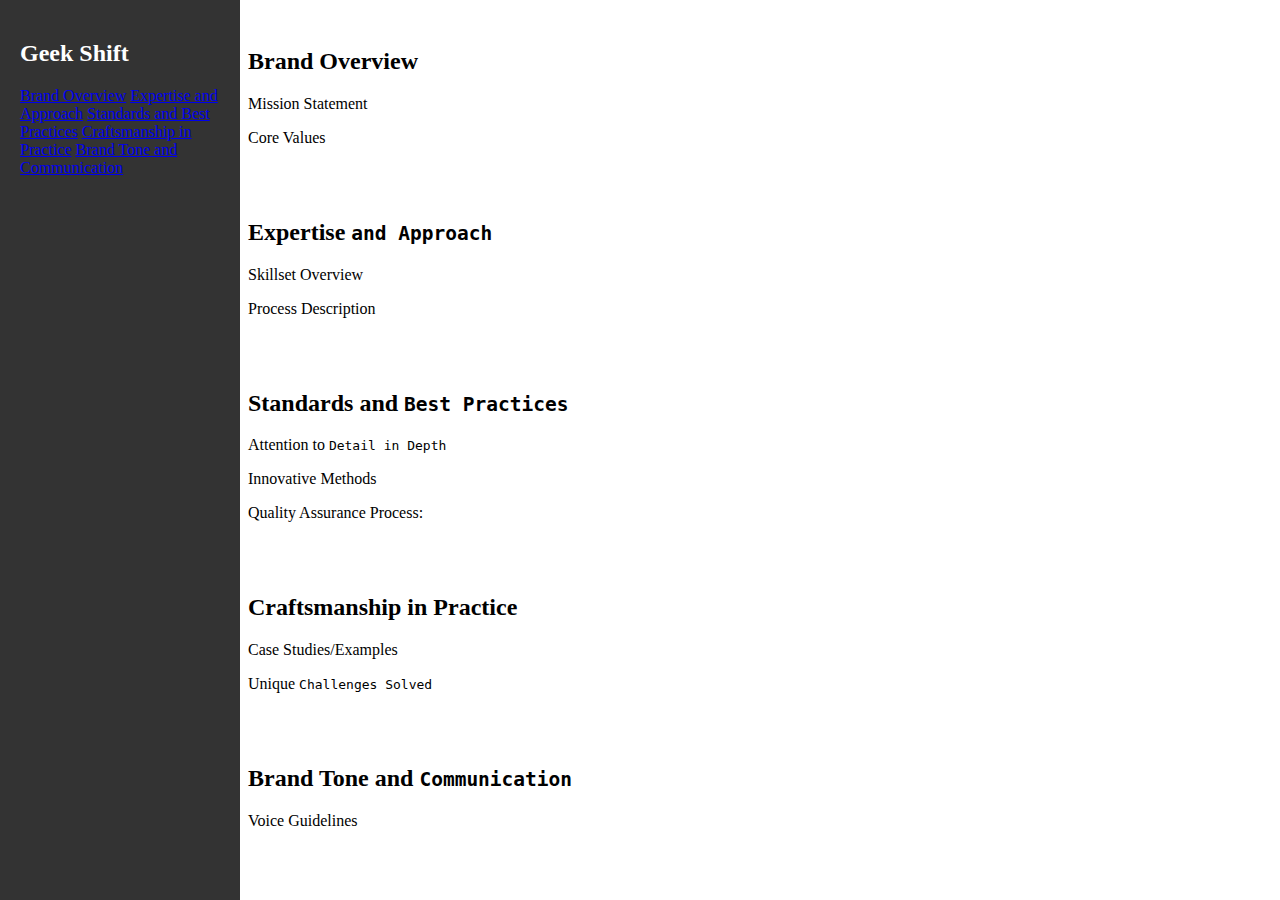
<file: brand-tech-doc/index.html>
<!DOCTYPE html>
<html lang="en">
  <head>
    <meta charset="UTF-8" />
    <meta name="viewport" content="width=device-width, initial-scale=1.0" />
    <title>Geek Shift Docs</title>
    <link rel="stylesheet" href="styles.css">
  </head>
  <body>
    <main id="main-doc">
      <section class="main-section" id="Brand_Overview">
        <header>
          <h2>Brand Overview</h2>
        </header>
        <p>Mission Statement</p>
        <p>Core Values</p>
        <code></code>
        <li></li>
        <li></li>
      </section>

      <section class="main-section" id="Expertise_and_Approach">
        <header>
          <h2>Expertise <code>and Approach</code></h2>
        </header>
        <p>Skillset Overview</p>
        <p>Process Description</p>
      </section>
      <li></li>
      <li></li>
      <section class="main-section" id="Standards_and_Best_Practices">
        <header>
          <h2>Standards and <code>Best Practices</code></h2>
        </header>
        <p>Attention to <code>Detail in Depth</code></p>
        <p>Innovative Methods</p>
        <p>Quality Assurance Process:</p>
        <li></li>
        <li></li>
      </section>
      <section class="main-section" id="Craftsmanship_in_Practice">
        <header>
          <h2>Craftsmanship in Practice</h2>
        </header>
        <p>Case Studies/Examples</p>
        <p>Unique <code>Challenges Solved</code></p>
        <li></li>
        <li></li>
      </section>
      <section class="main-section" id="Brand_Tone_and_Communication">
        <header>
          <h2>Brand Tone and <code>Communication</code></h2>
        </header>
        <p>Voice Guidelines</p>
      </section>
      <nav id="navbar">
        <header>
          <h2>Geek Shift</h2>
        </header>
        <a href="#Brand_Overview" class="nav-link">Brand Overview</a>
        <a href="#Expertise_and_Approach" class="nav-link"
          >Expertise and Approach</a
        >
        <a href="#Standards_and_Best_Practices" class="nav-link"
          >Standards and Best Practices</a
        >
        <a href="#Craftsmanship_in_Practice" class="nav-link"
          >Craftsmanship in Practice</a
        >
        <a href="#Brand_Tone_and_Communication" class="nav-link"
          >Brand Tone and Communication</a
        >
      </nav>
    </main>
  </body>
</html>
</file>
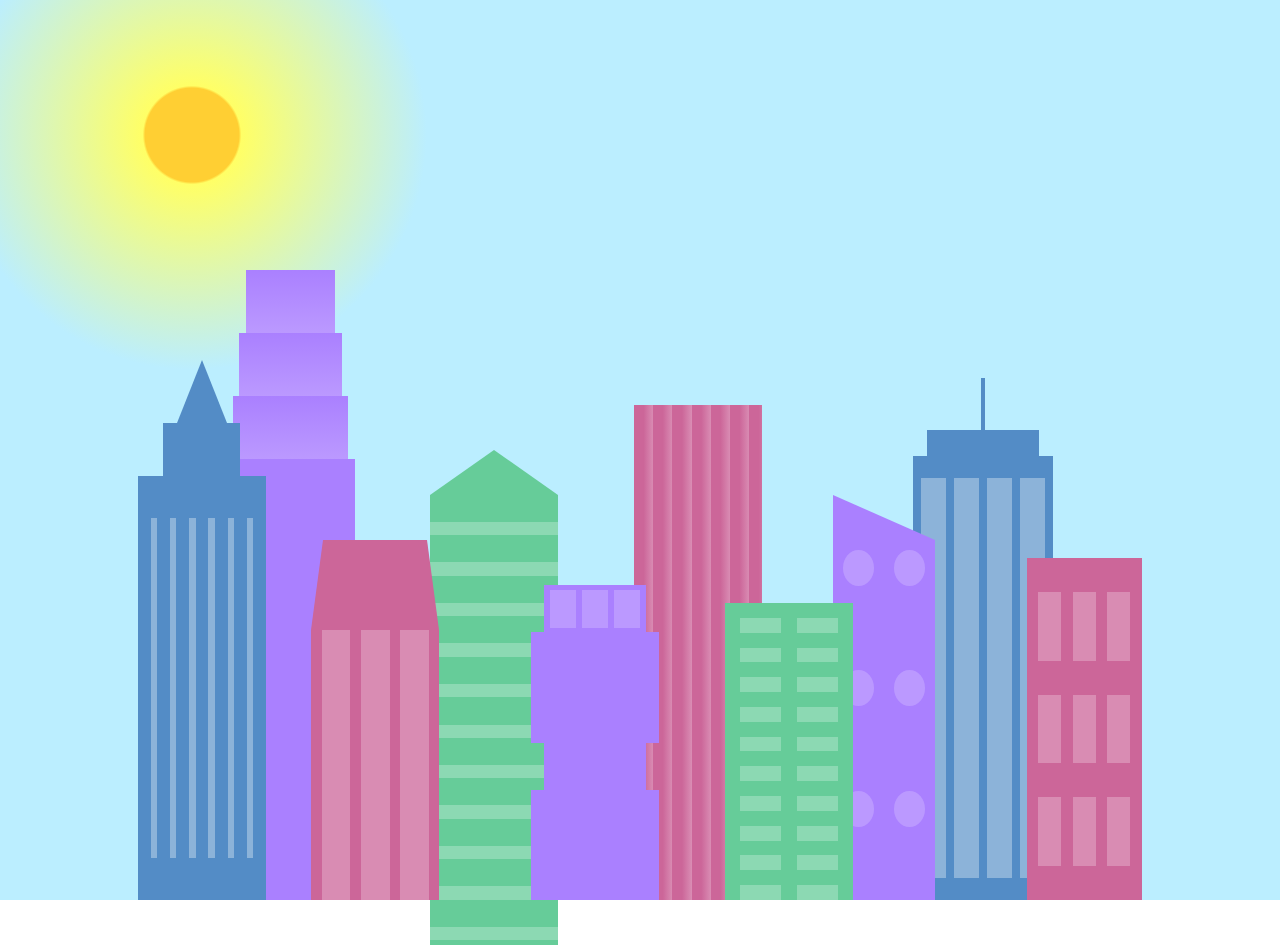
<file: burj-khalifa/index.html>
<!DOCTYPE html>
<html lang="en">
  <head>
    <meta charset="UTF-8" />
    <meta name="viewport" content="width=device-width, initial-scale=1.0" />
    <title>Burj Khalifa</title>
    <link rel="stylesheet" href="styles.css" />
  </head>
  <body>
    <div class="background-buildings sky">
      <div class=""></div>
      <div class=""></div>
      <div class="bb1 building-wrap">
        <div class="bb1a bb1-window"></div>
        <div class="bb1b bb1-window"></div>
        <div class="bb1c bb1-window"></div>
        <div class="bb1d"></div>
      </div>
      <div class="bb2">
        <div class="bb2a"></div>
        <div class="bb2b"></div>
      </div>
      <div class="bb3"></div>
      <div class=""></div>
      <div class="bb4 building-wrap">
        <div class="bb4a"></div>
        <div class="bb4b"></div>
        <div class="bb4c window-wrap">
            <div class="bb4-window"></div>
            <div class="bb4-window"></div>
            <div class="bb4-window"></div>
            <div class="bb4-window"></div>
        </div>
      </div>
      <div class=""></div>
      <div class=""></div>
    </div>
    <div class="foreground-buildings">
      <div></div>
      <div></div>
      <div class="fb1 building-wrap">
        <div class="fb1a"></div>
        <div class="fb1b"></div>
        <div class="fb1c"></div>
      </div>
      <div class="fb2">
        <div class="fb2a"></div>
        <div class="fb2b window-wrap">
          <div class="fb2-window"></div>
          <div class="fb2-window"></div>
          <div class="fb2-window"></div>
        </div>
      </div>
      <div></div>
      <div class="fb3 building-wrap">
        <div class="fb3a window-wrap">
          <div class="fb3-window"></div>
          <div class="fb3-window"></div>
          <div class="fb3-window"></div>
        </div>
        <div class="fb3b"></div>
        <div class="fb3a"></div>
        <div class="fb3b"></div>
      </div>
      <div class="fb4">
        <div class="fb4a"></div>
        <div class="fb4b">
          <div class="fb4-window"></div>
          <div class="fb4-window"></div>
          <div class="fb4-window"></div>
          <div class="fb4-window"></div>
          <div class="fb4-window"></div>
          <div class="fb4-window"></div>
        </div>
      </div>
      <div class="fb5"></div>
      <div class="fb6"></div>
      <div></div>
      <div></div>
    </div>
  </body>
</html>
</file>
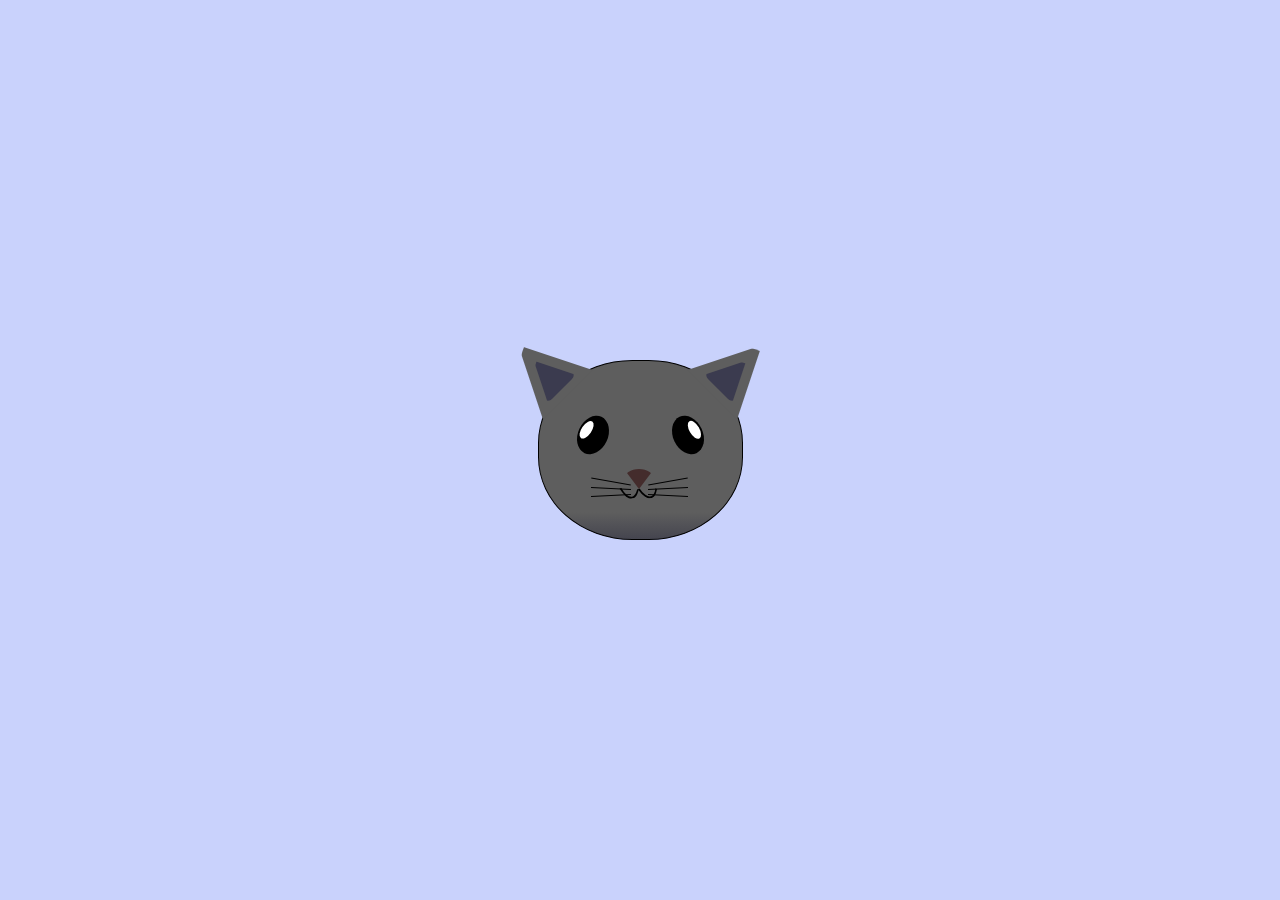
<file: cat-painting/index.html>
<!DOCTYPE html>
<html lang="en">
  <head>
    <meta charset="UTF-8" />
    <meta name="viewport" content="width=device-width, initial-scale=1.0" />
    <title>Mikecasso's Cat Painting</title>
    <link rel="stylesheet" href="styles.css" />
  </head>
  <body>
    <main>
      <div class="cat-head">
        <div class="cat-ears">
          <div class="cat-left-ear">
            <div class="cat-left-inner-ear"></div>
          </div>
          <div class="cat-right-ear">
            <div class="cat-right-inner-ear"></div>
          </div>
        </div>
        <div class="cat-eyes">
          <div class="cat-left-eye">
            <div class="cat-left-inner-eye"></div>
          </div>
          <div class="cat-right-eye">
            <div class="cat-right-inner-eye"></div>
          </div>
        </div>
        <div class="cat-nose"></div>
        <div class="cat-mouth">
            <div class="cat-mouth-line-left"></div>
            <div class="cat-mouth-line-right"></div>
        </div>
        <div class="cat-whiskers">
            <div class="cat-whiskers-left">
                <div class="cat-whisker-left-top"></div>
                <div class="cat-whisker-left-middle"></div>
                <div class="cat-whisker-left-bottom"></div>
            </div>
            <div class="cat-whiskers-right">
                <div class="cat-whisker-right-top"></div>
                <div class="cat-whisker-right-middle"></div>
                <div class="cat-whisker-right-bottom"></div>
            </div>
        </div>
      </div>
    </main>
  </body>
</html>
</file>
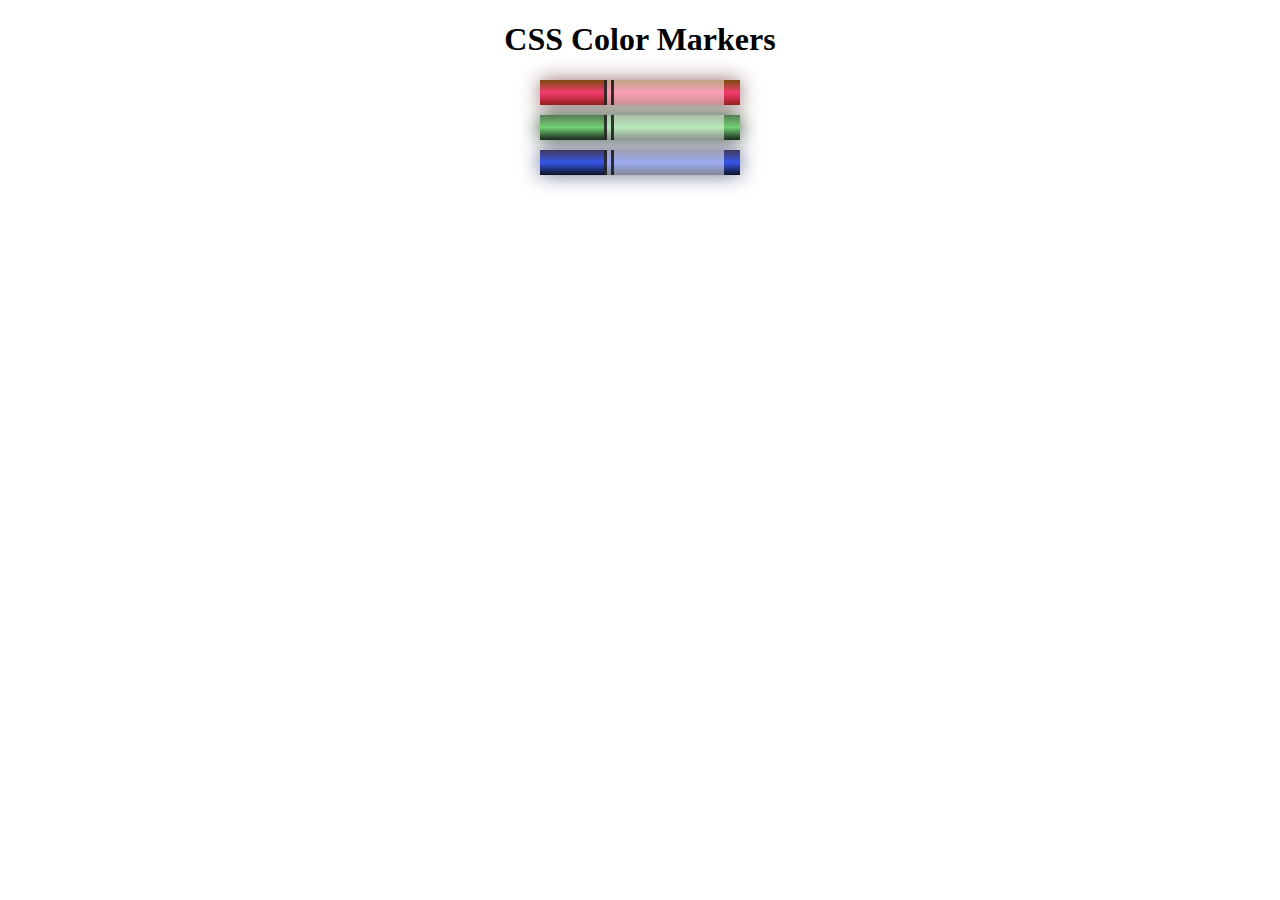
<file: colored-markers/index.html>
<!DOCTYPE html>
<html>
  <head>
    <title>Colored Markers</title>
    <link rel="stylesheet" href="styles.css" />
    <meta charset="utf-8" />
    <meta name="viewport" content="width=device-width, initial-scale=1.0" />
  </head>
  <body>
    <h1>CSS Color Markers</h1>
    <div class="container">
      <div class="marker red">
        <div class="cap"></div>
        <div class="sleeve"></div>
      </div>
      <div class="marker green">
        <div class="cap"></div>
        <div class="sleeve"></div>
      </div>
      <div class="marker blue">
        <div class="cap"></div>
        <div class="sleeve"></div>
      </div>
    </div>
  </body>
</html>
</file>
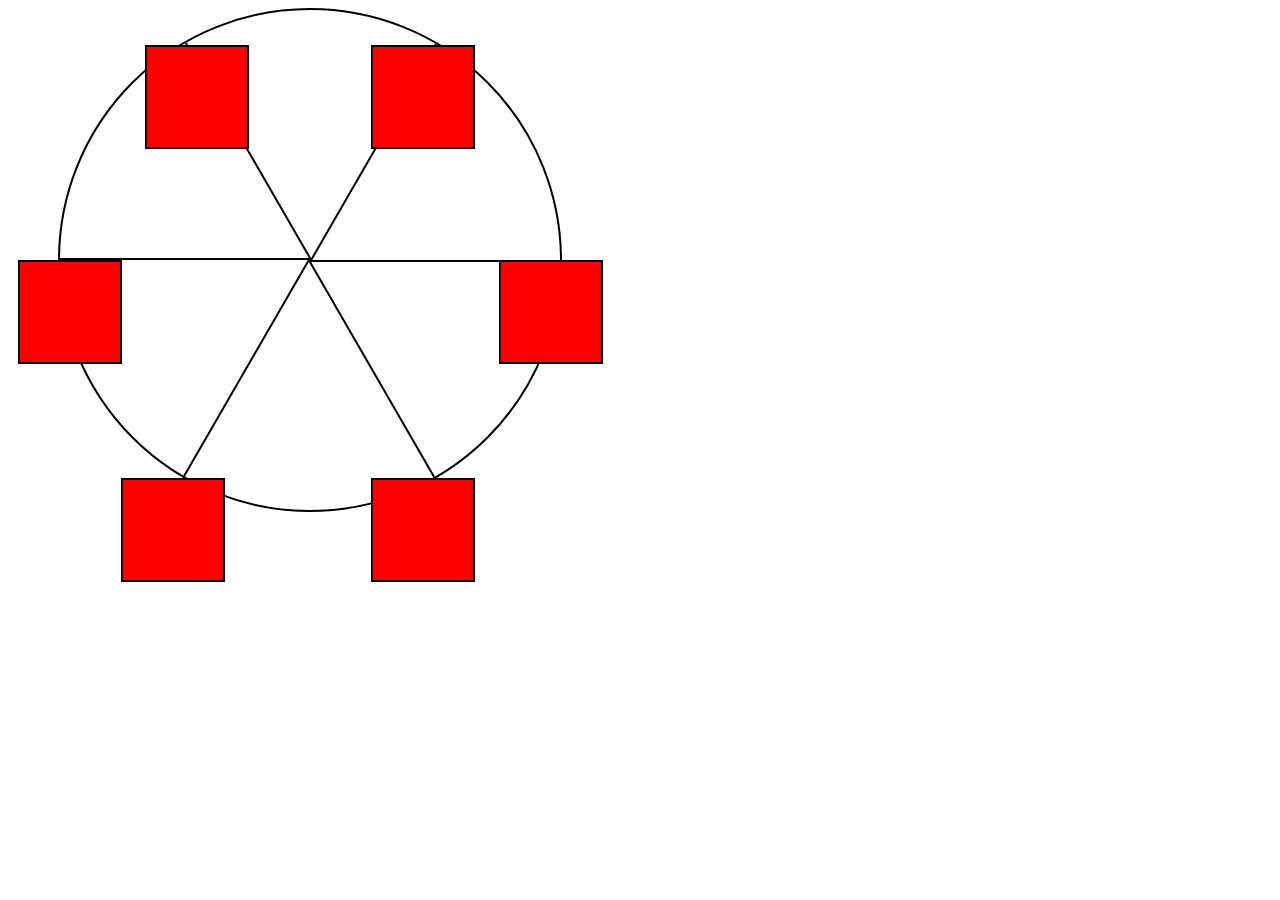
<file: ferris-wheel/index.html>
<!DOCTYPE html>
<html lang="en">
<head>
    <meta charset="UTF-8">
    <meta name="viewport" content="width=device-width, initial-scale=1.0">
    <title>Ferris Wheel</title>
    <link rel="stylesheet" href="styles.css">
</head>
<body>
    <div class="wheel">
        <span class="line"></span>
        <span class="line"></span>
        <span class="line"></span>
        <span class="line"></span>
        <span class="line"></span>
        <span class="line"></span>
        <div class="cabin"></div>
        <div class="cabin"></div>
        <div class="cabin"></div>
        <div class="cabin"></div>
        <div class="cabin"></div>
        <div class="cabin"></div>
    </div>
</body>
</html>
</file>
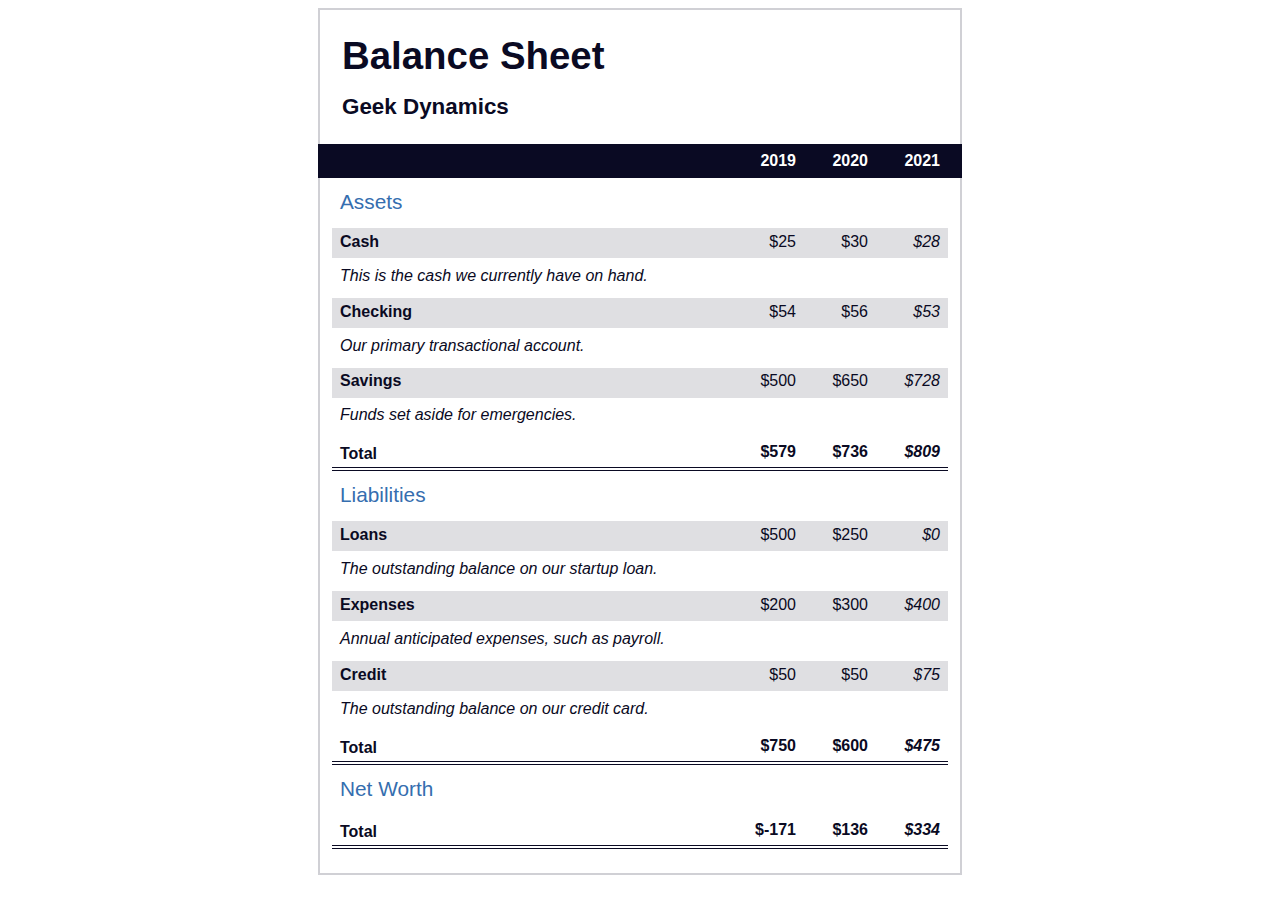
<file: invoice-statement/index.html>
<!DOCTYPE html>
<html lang="en">
  <head>
    <meta charset="UTF-8" />
    <meta name="viewport" content="width=device-width, initial-scale=1.0" />
    <title>Invoice Sheet</title>
    <link rel="stylesheet" href="styles.css" />
  </head>
  <body>
    <main>
      <section>
        <h1>
          <span class="flex">
            <span>Geek Dynamics</span>
            <span>Balance Sheet</span>
          </span>
        </h1>
        <div id="years" aria-hidden="true">
          <span class="year">2019</span>
          <span class="year">2020</span>
          <span class="year">2021</span>
        </div>
        <div class="table-wrap">
          <table>
            <caption>
              Assets
            </caption>
            <thead>
              <tr>
                <td></td>
                <th>
                  <span class="sr-only year">2019</span>
                </th>
                <th>
                  <span class="sr-only year">2020</span>
                </th>
                <th>
                  <span class="sr-only year">2021</span>
                </th>
              </tr>
            </thead>
            <tbody>
              <tr class="data">
                <th>
                  Cash
                  <span class="description"
                    >This is the cash we currently have on hand.</span
                  >
                </th>
                <td>$25</td>
                <td>$30</td>
                <td class="current">$28</td>
              </tr>
              <tr class="data">
                <th>
                  Checking
                  <span class="description"
                    >Our primary transactional account.</span
                  >
                </th>
                <td>$54</td>
                <td>$56</td>
                <td class="current">$53</td>
              </tr>
              <tr class="data">
                <th>
                  Savings
                  <span class="description"
                    >Funds set aside for emergencies.</span
                  >
                </th>
                <td>$500</td>
                <td>$650</td>
                <td class="current">$728</td>
              </tr>
              <tr class="total">
                <th>Total <span class="sr-only">Assets</span></th>
                <td>$579</td>
                <td>$736</td>
                <td class="current">$809</td>
              </tr>
            </tbody>
          </table>
          <table>
            <caption>
              Liabilities
            </caption>
            <thead>
              <tr>
                <td></td>
                <th><span class="sr-only">2019</span></th>
                <th><span class="sr-only">2020</span></th>
                <th><span class="sr-only">2021</span></th>
              </tr>
            </thead>
            <tbody>
              <tr class="data">
                <th>
                  Loans
                  <span class="description"
                    >The outstanding balance on our startup loan.</span
                  >
                </th>
                <td>$500</td>
                <td>$250</td>
                <td class="current">$0</td>
              </tr>
              <tr class="data">
                <th>Expenses 
                    <span class="description">Annual anticipated expenses, such as payroll.</span></th>
                  <td>$200</td>
                  <td>$300</td>
                  <td class="current">$400</td>
              </tr>
              <tr class="data">
                <th>Credit <span class="description">The outstanding balance on our credit card.</span></th>
                <td>$50</td>
                <td>$50</td>
                <td class="current">$75</td>
              </tr>
              <tr class="total">
                <th>Total <span class="sr-only">Liabilities</span></th>
                <td>$750</td>
                <td>$600</td>
                <td class="current">$475</td>
              </tr>
            </tbody>
          </table>
          <table>
            <caption>Net Worth</caption>
            <thead>
              <tr>
                <td></td>
                <th><span class="sr-only">2019</span></th>
                <th><span class="sr-only">2020</span></th>
                <th><span class="sr-only">2021</span></th>
              </tr>
            </thead>
            <tbody>
              <tr class="total">
                <th>Total <span class="sr-only">Net Worth</span></th>
                <td>$-171</td>
                <td>$136</td>
                <td class="current">$334</td>
              </tr>
            </tbody>
          </table>
        </div>
      </section>
    </main>
  </body>
</html>
</file>
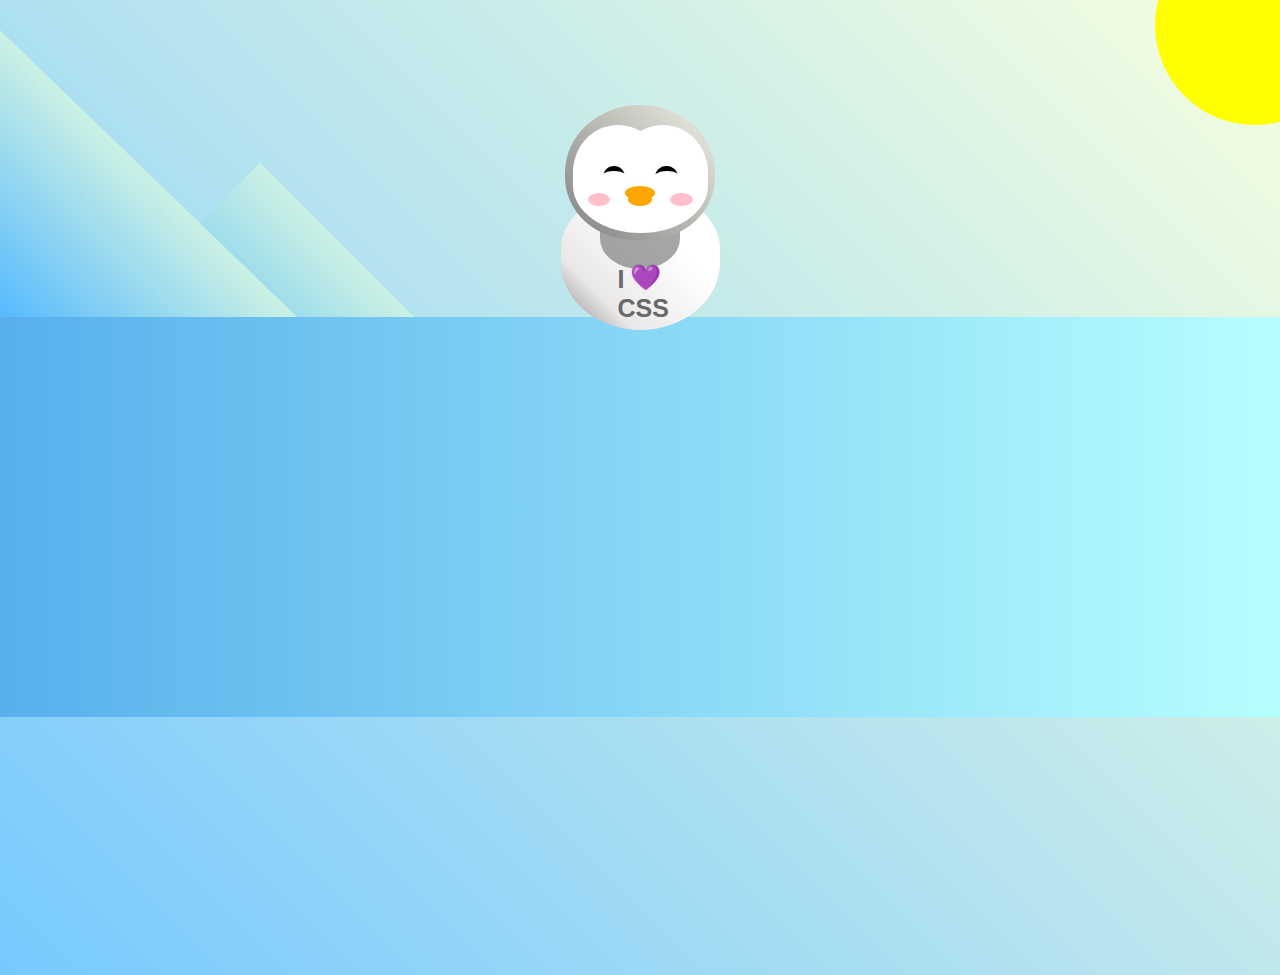
<file: penguin-of-madagascar/index.html>
<!DOCTYPE html>
<html lang="en">
<head>
    <meta charset="UTF-8">
    <meta name="viewport" content="width=device-width, initial-scale=1.0">
    <title>Penguin of Madagascar</title>
    <link rel="stylesheet" href="styles.css">
</head>
<body>
    <div class="left-mountain"></div>
    <div class="back-mountain"></div>
    <div class="sun"></div>
    <div class="penguin">
        <div class="penguin-head">
            <div class="face left"></div>
            <div class="face right"></div>
            <div class="chin"></div>
            <div class="eye left">
                <div class="eye-lid"></div>
            </div>
            <div class="eye right">
                <div class="eye-lid"></div>
            </div>
            <div class="blush left"></div>
            <div class="blush right"></div>
            <div class="beak top"></div>
            <div class="beak bottom"></div>
        </div>
        <div class="shirt">
            <div>💜</div>
            <p>I CSS</p>
        </div>
        
        <div class="penguin-body"></div>
    </div>
    <div class="ground"></div>
</body>
</html>
</file>
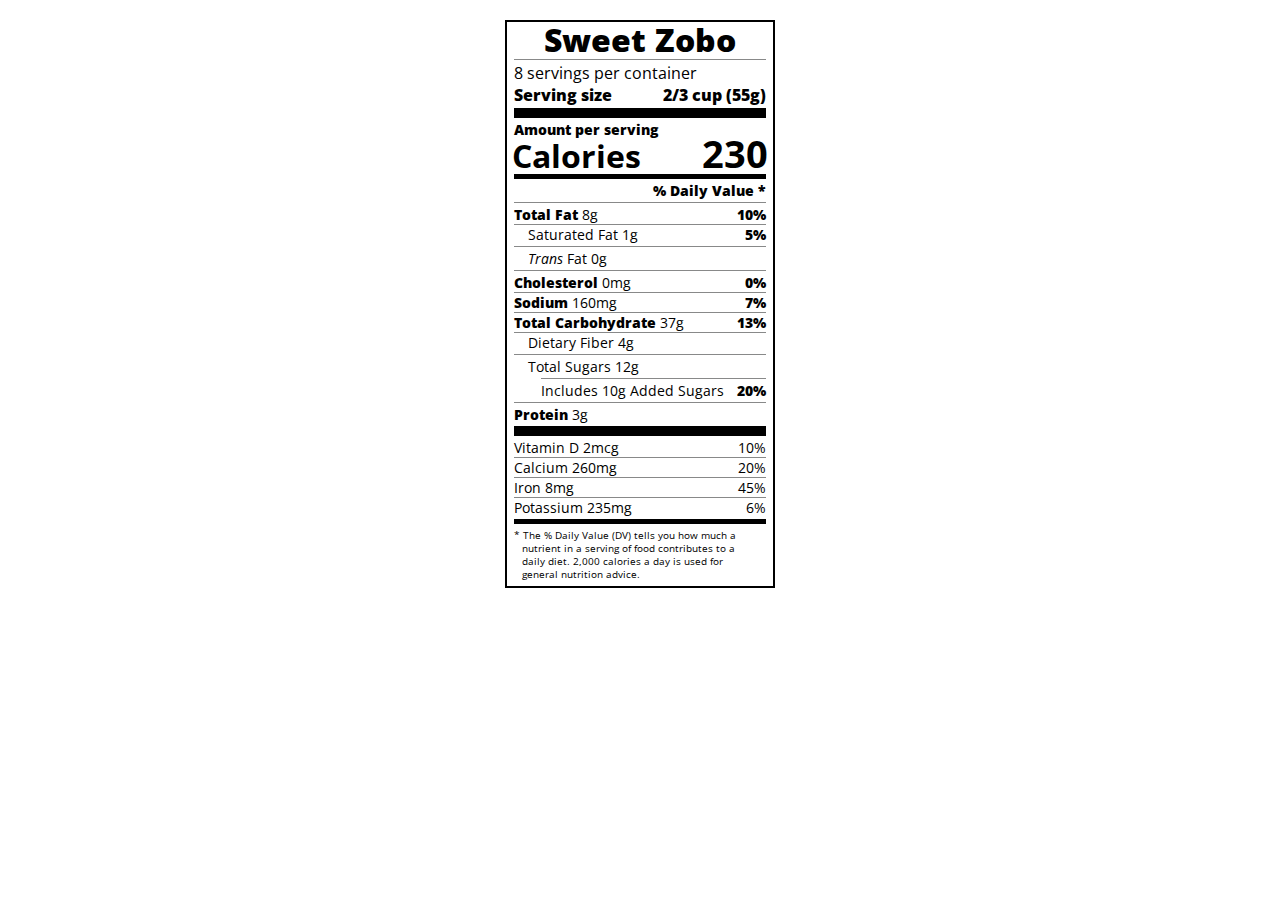
<file: product-label/index.html>
<!DOCTYPE html>
<html lang="en">
  <head>
    <meta charset="UTF-8" />
    <meta name="viewport" content="width=device-width, initial-scale=1.0" />
    <title>Product Label</title>
    <link
      rel="stylesheet"
      href="https://fonts.googleapis.com/css?family=Open+Sans:400,700,800"
    />
    <link rel="stylesheet" href="styles.css" />
  </head>
  <body>
    <div class="label">
      <header>
        <h1 class="bold">Sweet Zobo</h1>
        <div class="divider"></div>
        <p>8 servings per container</p>
        <p class="bold">Serving size <span>2/3 cup (55g)</span></p>
      </header>
      <div class="divider large"></div>
      <div class="calories-info">
        <div class="left-container">
          <h2 class="bold small-text">Amount per serving</h2>
          <p>Calories</p>
        </div>
        <span>230</span>
      </div>
      <div class="divider medium"></div>
      <div class="daily-value small-text">
        <p class="bold right  no-divider">% Daily Value *</p>
        <div class="divider"></div>
        <p>
          <span> <span class="bold">Total Fat</span> 8g </span>
          <span class="bold">10%</span>
        </p>
        <p class="indent  no-divider">Saturated Fat 1g <span class="bold">5%</span></p>
        <div class="divider"></div>
        <p class="indent no-divider"><span><i>Trans</i> Fat 0g</p></span>
        <div class="divider"></div>
        <p><span><span class="bold">Cholesterol</span> 0mg</span> <span class="bold">0%</span></p>
        <p><span><span class="bold">Sodium</span> 160mg</span> <span class="bold">7%</span></p>
        <p><span><span class="bold">Total Carbohydrate</span> 37g</span> <span class="bold">13%</span></p>
        <p class="indent no-divider">Dietary Fiber 4g</p>
        <div class="divider"></div>
        <p class="indent no-divider">Total Sugars 12g</p>
        <div class="divider double-indent"></div>
        <p class="double-indent no-divider">Includes 10g Added Sugars <span class="bold right">20%</span></p>
        <div class="divider"></div>
        <p class="no-divider"><span><span class="bold">Protein</span> 3g</span></p>
        <div class="divider large"></div>
        <p> Vitamin D 2mcg <span class="right">10%</span></p>
        <p>Calcium 260mg <span class="right">20%</span></p>
        <p>Iron 8mg <span class="right">45%</span></p>
        <p class="no-divider">Potassium 235mg <span>6%</span></p>
      </div>
      <div class="divider medium"></div>
      <p class="note">* The % Daily Value (DV) tells you how much a nutrient in a serving of food contributes to a daily diet. 2,000 calories a day is used for general nutrition advice.</p>
    </div>
  </body>
</html>
</file>
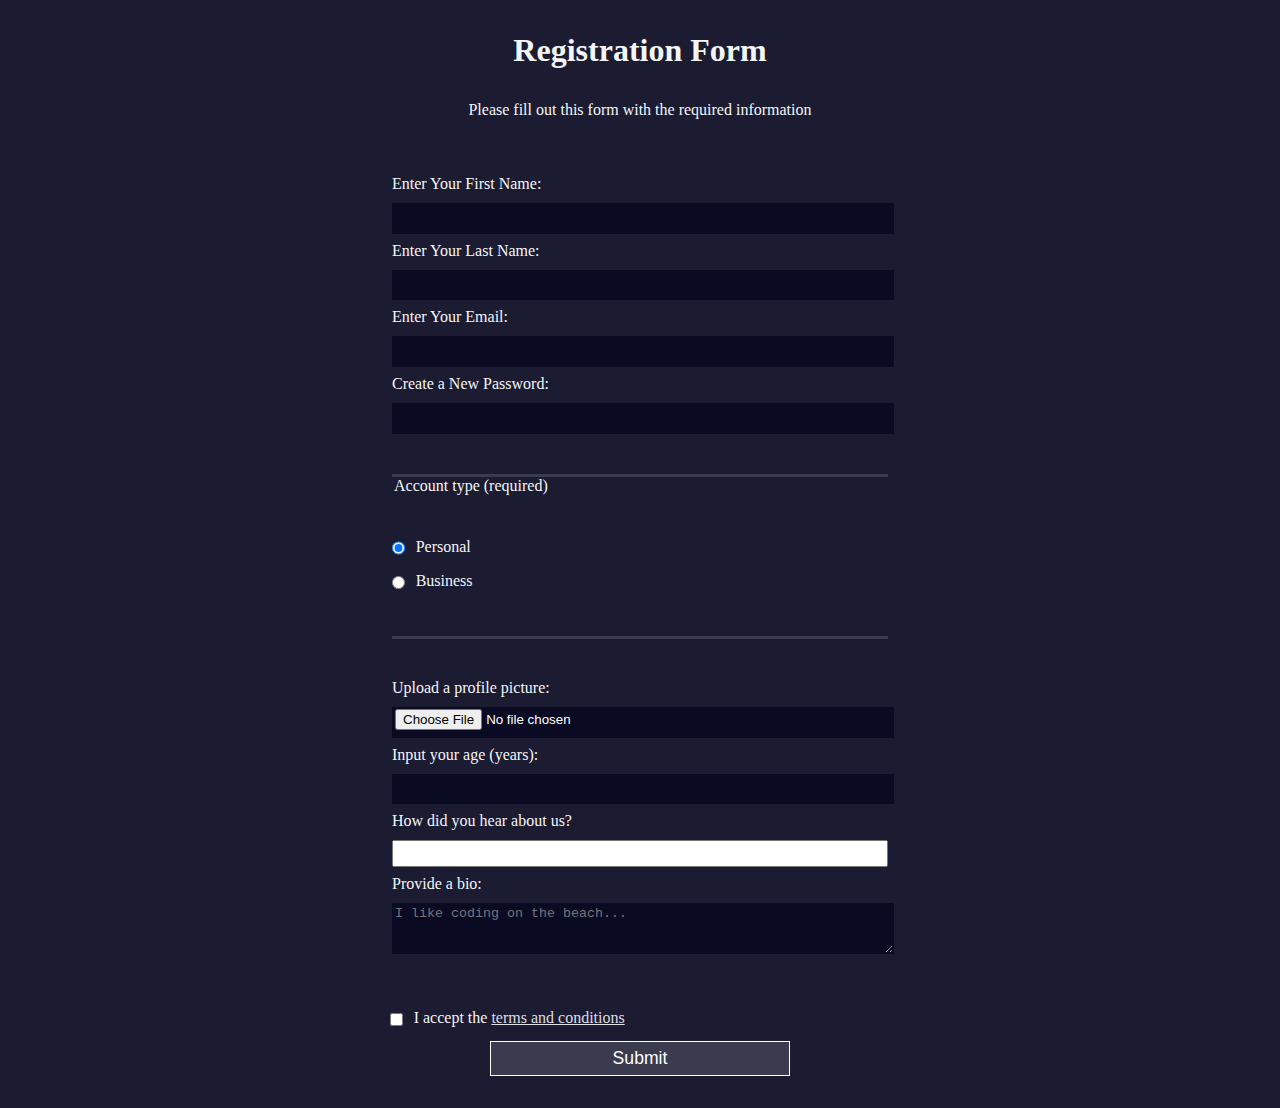
<file: registration-form/index.html>
<!DOCTYPE html>
<html lang="en">
  <head>
    <meta charset="UTF-8" />
    <title>Registration Form</title>
    <link rel="stylesheet" href="styles.css" />
  </head>
  <body>
    <h1>Registration Form</h1>
    <p>Please fill out this form with the required information</p>
    <form method="post" action="https://register-demo.freecodecamp.org">
      <fieldset>
        <label for="first-name"
          >Enter Your First Name:
          <input id="first-name" name="first-name" type="text" required
        /></label>
        <label for="last-name"
          >Enter Your Last Name:
          <input id="last-name" name="last-name" type="text" required
        /></label>
        <label for="email"
          >Enter Your Email:
          <input id="email" name="email" type="email" required
        /></label>
        <label for="new-password"
          >Create a New Password:
          <input
            id="new-password"
            name="new-password"
            type="password"
            pattern="[a-z0-5]{8,}"
            required
        /></label>
      </fieldset>
      <fieldset>
        <legend>Account type (required)</legend>
        <label for="personal-account"><input id="personal-account" type="radio" name="account-type" class="inline" checked /> Personal</label>
        <label for="business-account"><input id="business-account" type="radio" name="account-type" class=inline  /> Business</label>
      </fieldset>
      <fieldset>
        <label for="profile-picture"
          >Upload a profile picture:
          <input id="profile-picture" type="file" name="file"
        /></label>
        <label for="age"
          >Input your age (years):
          <input id="age" type="number" name="age" min="13" max="120"
        /></label>
        <label for="referrer"
          >How did you hear about us?
          <select id="referrer" name="referrer">
            <option value="">(select one)</option>
            <option value="1">freeCodeCamp News</option>
            <option value="2">freeCodeCamp YouTube Channel</option>
            <option value="3">freeCodeCamp Forum</option>
            <option value="4">Other</option>
          </select>
        </label>
        <label for="bio"
          >Provide a bio:
          <textarea
            id="bio"
            name="bio"
            rows="3"
            cols="30"
            placeholder="I like coding on the beach..."
          ></textarea>
        </label>
      </fieldset>
      <label for="terms-and-conditions">
        <input
        class="inline"
          id="terms-and-conditions"
          type="checkbox"
          required
          name="terms-and-conditions"
        />
        I accept the
        <a href="https://www.freecodecamp.org/news/terms-of-service/"
          >terms and conditions</a
        >
      </label>
      <input type="submit" value="Submit" />
    </form>
  </body>
</html>
</file>
<file: brand-tech-doc/styles.css>
#navbar {
  position: fixed;
  top: 0;
  left: 0;
  width: 200px;
  height: 100vh;
  background-color: #333;
  color: white;
  padding: 20px;
  overflow-y: auto;
}
#main-doc {
    margin-left: 220px; /* Leave space for the navbar on the left */
    padding: 20px;
  }

@media (max-width: 768px) {
  #navbar {
    position: relative;
    width: 100%;
    height: auto;
  }
}
</file>
<file: burj-khalifa/styles.css>
:root {
  --building-color1: #aa80ff;
  --building-color2: #66cc99;
  --building-color3: #cc6699;
  --building-color4: #538cc6;
  --window-color1: #bb99ff;
  --window-color2: #8cd9b3;
  --window-color3: #d98cb3;
  --window-color4: #8cb3d9;
}
* {
  box-sizing: border-box;
}

body {
  height: 100vh;
  margin: 0;
  overflow: hidden;
}

.background-buildings,
.foreground-buildings {
  width: 100%;
  height: 100%;
  position: absolute;
  top: 0;
  display: flex;
  align-items: flex-end;
  justify-content: space-evenly;
}

.building-wrap {
  display: flex;
  flex-direction: column;
  align-items: center;
}

.window-wrap {
  display: flex;
  align-items: center;
  justify-content: space-evenly;
}

.sky {
  background: radial-gradient(circle closest-corner at 15% 15%,
  #ffcf33, #ffcf33 20%, #ffff66 21%, #bbeeff 100%);
}

/* BACKGROUND BUILDINGS - "bb" stands for "background building" */
.bb1 {
  width: 10%;
  height: 70%;
  display: flex;
  flex-direction: column;
  align-items: center;
}

.bb1-window {
  height: 10%;
  background: linear-gradient(var(--building-color1), var(--window-color1));
}

.bb1a {
  width: 70%;
}
.bb1b {
  width: 80%;
}
.bb1c {
  width: 90%;
}
.bb1d {
  width: 100%;
  height: 70%;
  background: linear-gradient(
    var(--building-color1) 540%,
    var(--window-color1)
  );
}

.bb2 {
  width: 10%;
  height: 50%;
}

.bb2a {
  border-bottom: 5vh solid var(--building-color2);
  border-left: 5vw solid transparent;
  border-right: 5vw solid transparent;
}

.bb2b {
  width: 100%;
  height: 100%;
  background: repeating-linear-gradient(
    var(--building-color2) 0%,
    var(--building-color2) 6%,
    var(--window-color2) 6%,
    var(--window-color2) 9%
  );
}

.bb3 {
  width: 10%;
  height: 55%;
  background: repeating-linear-gradient(
    90deg,
    var(--building-color3),
    var(--building-color3),
    var(--window-color3) 15%
  );
}
.bb4 {
  width: 11%;
  height: 58%;
}

.bb4a {
  width: 3%;
  height: 10%;
  background-color: var(--building-color4);
}
.bb4b {
  width: 80%;
  height: 5%;
  background-color: var(--building-color4);
}
.bb4c {
  width: 100%;
  height: 85%;
  background-color: var(--building-color4);
}

.bb4-window {
  width: 18%;
  height: 90%;
  background-color: var(--window-color4);
}

/* FOREGROUND BUILDINGS - "fb" stands for "foreground building" */
.fb1 {
  width: 10%;
  height: 60%;
}

.fb1a {
  border-bottom: 7vh solid var(--building-color4);
  border-left: 2vw solid transparent;
  border-right: 2vw solid transparent;
}

.fb1b {
  width: 60%;
  height: 10%;
  background-color: var(--building-color4);
}

.fb1c {
  width: 100%;
  height: 80%;
  background: repeating-linear-gradient(
      90deg,
      var(--building-color4) 0%,
      var(--building-color4) 10%,
      transparent 10%,
      transparent 15%
    ),
    repeating-linear-gradient(
      var(--building-color4),
      var(--building-color4) 10%,
      var(--window-color4) 10%,
      var(--window-color4) 90%
    );
}

.fb2 {
  width: 10%;
  height: 40%;
}

.fb2a {
  width: 100%;
  border-bottom: 10vh solid var(--building-color3);
  border-left: 1vw solid transparent;
  border-right: 1vw solid transparent;
}

.fb2b {
  width: 100%;
  height: 75%;
  background-color: var(--building-color3);
}

.fb2-window {
  width: 22%;
  height: 100%;
  background-color: var(--window-color3);
}

.fb3 {
  width: 10%;
  height: 35%;
}

.fb3a {
  width: 80%;
  height: 15%;
  background-color: var(--building-color1);
}

.fb3b {
  width: 100%;
  height: 35%;
  background-color: var(--building-color1);
}

.fb3-window {
  width: 25%;
  height: 80%;
  background-color: var(--window-color1);
}

.fb4 {
  width: 8%;
  height: 45%;
  position: relative;
  left: 10%;
}

.fb4a {
  border-top: 5vh solid transparent;
  border-left: 8vw solid var(--building-color1);
}

.fb4b {
  width: 100%;
  height: 89%;
  background-color: var(--building-color1);
  display: flex;
  flex-wrap: wrap;
  justify-content: space-evenly;
}

.fb4-window {
  width: 30%;
  height: 10%;
  border-radius: 50%;
  background-color: var(--window-color1);
  margin: 10%;
}

.fb5 {
  width: 10%;
  height: 33%;
  position: relative;
  right: 10%;
  background: repeating-linear-gradient(
      var(--building-color2) 0%,
      var(--building-color2) 5%,
      transparent 5%,
      transparent 10%
    ),
    repeating-linear-gradient(
      90deg,
      var(--building-color2) 0%,
      var(--building-color2) 12%,
      var(--window-color2) 12%,
      var(--window-color2) 44%
    );
}

.fb6 {
  width: 9%;
  height: 38%;
  background: repeating-linear-gradient(
      90deg,
      var(--building-color3),
      var(--building-color3) 10%,
      transparent 10%,
      transparent 30%
    ),
    repeating-linear-gradient(
      var(--building-color3),
      var(--building-color3) 10%,
      var(--window-color3) 10%,
      var(--window-color3) 30%
    );
}

@media(max-width: 1000px){
  :root{
    --building-color1: #000;
    --building-color2: #000;
    --building-color3: #000;
    --building-color4: #000;
    --window-color1: #777;
    --window-color2: #777;
    --window-color3: #777;
    --window-color4: #777;
  }
  .sky {
    background: radial-gradient(
        closest-corner circle at 15% 15%,
        #ccc,
        #ccc 20%,
        #445 21%,
        #223 100%
      );
  }
}
</file>
<file: cat-painting/styles.css>
* {
  box-sizing: border-box;
}
body {
  background-color: #c9d2fc;
}

.cat-head {
  position: absolute;
  right: 0;
  left: 0;
  top: 0;
  bottom: 0;
  margin: auto;
  background: linear-gradient(#5e5e5e 85%, #45454f 100%);
  width: 205px;
  height: 180px;
  border: 1px solid #000;
  border-radius: 46%;
}

.cat-left-ear {
  position: absolute;
  top: -26px;
  left: -31px;
  z-index: 1;
  transform: rotate(-45deg);
  border-left: 35px solid transparent;
  border-right: 35px solid transparent;
  border-bottom: 70px solid #5e5e5e;
  border-top-left-radius: 90px;
  border-top-right-radius: 10px;
}

.cat-right-ear {
  position: absolute;
  top: -26px;
  left: 163px;
  z-index: 1;
  border-left: 35px solid transparent;
  border-right: 35px solid transparent;
  border-bottom: 70px solid #5e5e5e;
  transform: rotate(45deg);
  border-top-left-radius: 90px;
  border-top-right-radius: 10px;
}

.cat-left-inner-ear {
  position: absolute;
  top: 22px;
  left: -20px;
  border-left: 20px solid transparent;
  border-right: 20px solid transparent;
  border-bottom: 40px solid #3b3b4f;
  border-bottom-left-radius: 40%;
  border-bottom-right-radius: 40%;
  border-top-left-radius: 90px;
  border-top-right-radius: 10px;
}
.cat-right-inner-ear {
  position: absolute;
  top: 22px;
  left: -20px;
  border-left: 20px solid transparent;
  border-right: 20px solid transparent;
  border-bottom: 40px solid #3b3b4f;
  border-bottom-left-radius: 40%;
  border-bottom-right-radius: 40%;
  border-top-left-radius: 90px;
  border-top-right-radius: 10px;
}

/* CAT EYES */
.cat-left-eye {
  position: absolute;
  top: 54px;
  left: 39px;
  border-radius: 60%;
  transform: rotate(25deg);
  width: 30px;
  height: 40px;
  background-color: #000;
}

.cat-right-eye {
  position: absolute;
  top: 54px;
  left: 134px;
  border-radius: 60%;
  transform: rotate(-25deg);
  width: 30px;
  height: 40px;
  background-color: #000;
}

.cat-left-inner-eye {
  position: absolute;
  top: 8px;
  left: 2px;
  width: 10px;
  height: 20px;
  transform: rotate(10deg);
  background-color: #fff;
  border-radius: 60%;
}

.cat-right-inner-eye {
  position: absolute;
  top: 8px;
  left: 18px;
  width: 10px;
  height: 20px;
  transform: rotate(-5deg);
  background-color: #fff;
  border-radius: 60%;
}

/* CAT NOSE */
.cat-nose {
  position: absolute;
  top: 108px;
  left: 85px;
  border-top-left-radius: 50%;
  border-bottom-left-radius: 50%;
  border-bottom-right-radius: 50%;
  transform: rotate(180deg);
  border-left: 15px solid transparent;
  border-right: 15px solid transparent;
  border-bottom: 20px solid #442c2c;
}

.cat-mouth div {
  width: 30px;
  height: 50px;
  border: 2px solid #000;
  border-radius: 190%/190px 150px 0 0;
  border-color: black transparent transparent transparent;
}

.cat-mouth-line-left{
  position: absolute;
  top: 88px;
  left: 74px;
  transform: rotate(170deg);
}

.cat-mouth-line-right{
  position: absolute;
  top: 88px;
  left: 91px;
  transform: rotate(165deg);
}

.cat-whiskers-left div{
  width: 40px;
  height: 1px;
  background-color: #000;

}
.cat-whiskers-right div{
  width: 40px;
  height: 1px;
  background-color: #000;
}

.cat-whisker-left-top{
  position: absolute;
  top: 120px;
  left: 52px;
  transform: rotate(10deg);
}

.cat-whisker-left-middle{
  position: absolute;
  top: 127px;
  left: 52px;
  transform: rotate(3deg);
} 
.cat-whisker-left-middle{
  position: absolute;
  top: 127px;
  left: 52px;
  transform: rotate(3deg);
} 

.cat-whisker-left-bottom{
  position: absolute;
  top: 134px;
  left: 52px;
  transform: rotate(-3deg);
} 

.cat-whisker-right-top {
  position: absolute;
  top: 120px;
  left: 109px;
  transform: rotate(-10deg); 
}

.cat-whisker-right-middle {
  position: absolute;
  top: 127px;
  left: 109px;
  transform: rotate(-3deg);
}

.cat-whisker-right-bottom{
  position: absolute;
  top: 134px;
  left: 109px;
  transform: rotate(3deg);
}
</file>
<file: colored-markers/styles.css>
h1 {
  text-align: center;
}
.marker {
  height: 25px;
  width: 200px;
  margin: 10px auto;
}

.red {
  background: linear-gradient(180deg, rgb(122,74,14) 0%, rgb(245, 62, 113) 50%, rgb(162, 27, 27) 100%);
  box-shadow: 0 0 20px rgb(151, 107, 107);
}

.green {
  background: linear-gradient(180deg, #567c56 0%, #74d174 50%, #112011 100%);
  box-shadow: 0 0 20px rgb(51, 75, 51);
}

.blue {
  background: linear-gradient(180deg, #413b5c 0%, #3556e7 50%, #0e1322 100%);
  box-shadow: 0 0 20px rgb(102, 112, 146);
}

.container {
  background-color: rgb(255, 255, 255);
}

.sleeve{
  width: 110px;
  height: 25px;
  background-color: rgba(255, 255, 255, 50%);
  border-left: 10px double rgba(0,0,0, 0.75) 
}

.cap{
  width: 60px;
  height: 25px;
}
.cap, .sleeve{
  display: inline-block;
}
</file>
<file: ferris-wheel/styles.css>
.wheel{
    border: 2px solid black;
    border-radius: 50%;
    margin-left: 50px;
    position: absolute;
    height: 55vw;
    width: 55vw;
    max-height: 500px;
    max-width: 500px;
    animation-name: wheel;
    animation-duration: 10s;
    animation-iteration-count: infinite;
    animation-timing-function: linear;
}

.line{
    background-color: black;
    width: 50%;
    height: 2px;
    position: absolute;
    top: 50%;
    left: 50%;
    transform-origin: 0% 0%;
}

.line:nth-of-type(2){
    transform: rotate(60deg);
}
.line:nth-of-type(3){
    transform: rotate(120deg);
}
.line:nth-of-type(4){
    transform: rotate(180deg);
}
.line:nth-of-type(5){
    transform: rotate(240deg);
}
.line:nth-of-type(6){
    transform: rotate(300deg);
}

.cabin{
    background-color: red;
    width: 20%;
    height: 20%;
    position: absolute;
    border: 2px solid;
    transform-origin: 50% 0%;
    animation: cabins 10s ease-in-out infinite;
}

.cabin:nth-of-type(1){
    right: -8.5%;
    top: 50%;
}
.cabin:nth-of-type(2){
    right: 17%;
    top: 93.5%;
}
.cabin:nth-of-type(3){
    right: 67%;
    top: 93.5%;
}
.cabin:nth-of-type(4){
    left: -8.5%;
    top: 50%;
}
.cabin:nth-of-type(5){
    left: 17%;
    top: 7%;
}
.cabin:nth-of-type(6){
    right: 17%;
    top: 7%;
}

@keyframes wheel {
    0%{
        transform: rotate(0deg);
    }
    100%{
        transform: rotate(360deg);
    }
}

@keyframes cabins {
    0%{
        transform: rotate(0deg);
    }
    25%{
        background-color: yellow;
    }
    50%{
        background-color: purple;
    }
    75%{
        background-color: yellow;
    }
    100%{
        transform: rotate(-360deg);
    }
    
}
</file>
<file: invoice-statement/styles.css>
html {
  box-sizing: border-box;
}

body {
  font-family: sans-serif;
  color: #0a0a23;
}

span[class~="sr-only"] {
  border: 0 !important;
  clip: rect(1px, 1px, 1px, 1px) !important;
  clip-path: inset(50%) !important;
  height: 1px !important;
  width: 1px !important;
  position: absolute !important;
  overflow: hidden !important;
  white-space: nowrap !important;
  padding: 0 !important;
  margin: -1px !important;
}

h1 {
  max-width: 37.25rem;
  margin: 0 auto;
  padding: 1.5rem 1.25rem;
}

h1 .flex {
  display: flex;
  flex-direction: column-reverse;
  gap: 1rem;
}

h1 .flex span:first-of-type {
  font-size: 0.7em;
}

h1 .flex span:last-of-type {
  font-size: 1.2em;
}

section {
  max-width: 40rem;
  margin: 0 auto;
  border: 2px solid #d0d0d5;
}

#years {
  display: flex;
  justify-content: flex-end;
  position: sticky;
  top: 0;
  color: #fff;
  background-color: #0a0a23;
  margin: 0 -2px;
  padding: 0.5rem calc(1.25rem + 2px) 0.5rem 0;
  position: sticky;
  z-index: 999;
}

#years span[class] {
  font-weight: bold;
  width: 4.5rem;
  text-align: right;
}

.table-wrap {
  padding: 0 0.75rem 1.5rem 0.75rem;
}

table {
  border-collapse: collapse;
  border: 0;
  width: 100%;
  position: relative;
  margin-top: 3rem;
}

table caption {
  color: #356eaf;
  font-size: 1.3em;
  font-weight: normal;
  position: absolute;
  top: -2.25rem;
  left: 0.5rem;
}

tbody td {
  width: 100vw;
  min-width: 4rem;
  max-width: 4rem;
}

tbody th {
  width: calc(100% - 12rem);
}

tr[class="total"] {
  border-bottom: 4px double #0a0a23;
  font-weight: bold;
}

tr[class="total"] th {
  text-align: left;
  padding: 0.5rem 0 0.25rem 0.5rem;
}

tr.total td {
  text-align: right;
  padding: 0 0.25rem;
}

tr.total td:nth-of-type(3) {
  padding-right: 0.5rem;
}

tr.total:hover {
  background-color: #99c9ff;
}

td[class="current"] {
  font-style: italic;
}

tr[class="data"] {
  background-image: linear-gradient(
    to bottom,
    #dfdfe2 1.845rem,
    white 1.845rem
  );
}

tr.data th {
  text-align: left;
  padding-top: 0.3rem;
  padding-left: 0.5rem;
}

tr.data th .description {
  display: block;
  font-style: italic;
  font-weight: normal;
  padding: 1rem 0 0.75rem;
  margin-right: -13.5rem;
}

tr.data td {
  vertical-align: top;
  text-align: right;
  padding: 0.3rem 0.25rem 0;
}

tr.data td:last-of-type {
  padding-right: 0.5rem;
}
</file>
<file: penguin-of-madagascar/styles.css>
:root{
    --penguin-face: white
}
body{
    background: linear-gradient(45deg, rgb(118, 201, 255), rgb(247, 255, 222));
    padding: 0;
    margin: 0;
    width: 100%;
    height: 100vh;
    overflow: hidden;
}

.left-mountain{
    width: 300px;
    height: 300px;
    background: linear-gradient(rgb(203, 241, 228), rgb(80, 183, 255));
    position: absolute;
    transform: skew(0deg, 44deg);
    z-index: 2;
    margin-top: 100px;
}

.back-mountain{
    width: 300px;
    height: 300px;
    background: linear-gradient(rgb(203, 241, 228), rgb(47, 170, 255 ));
    position: absolute;
    z-index: 1;
    transform: rotate(45deg);
    left: 110px;
    top: 225px;
}

.sun{
    width: 200px;
    height: 200px;
    background-color: yellow;
    position: absolute;
    border-radius: 50%;
    top: -75px;
    right: -75px;
}

.penguin{
    width: 300px;
    height: 300px;
    margin: auto;
    margin-top: 75px;
    z-index: 4;
    position: relative;
}

.penguin-head{
    width: 50%;
    height: 45%;
    background: linear-gradient(45deg, gray, rgb(239, 240, 228));
    border-radius: 70% 70% 65% 65%;
    top: 10%;
    left: 25%;
    z-index: 1;
}

.face{
    width: 60%;
    height: 70%;
    background-color: var(--penguin-face);
    border-radius: 70% 70% 60% 60%;
    top: 15%;
}

.face.left{
    left: 5%;
}

.face.right{
    right: 5%;
}

.chin{
    width: 90%;
    height: 70%;
    background-color: var(--penguin-face);
    top: 25%;
    left: 5%;
    border-radius: 70% 70% 100% 100%;
}

.eye{
    width: 15%;
    height: 17%;
    background-color: black;
    top: 45%;
    border-radius: 50%;
}

.eye.left{
    left: 25%;
}

.eye.right{
    right: 25%;
}

.eye-lid{
    width: 150%;
    height: 100%;
    background-color: var(--penguin-face);
    top: 25%;
    left: -23%;
    border-radius: 50%;
}

.blush{
    width: 15%;
    height: 10%;
    background-color: pink;
    top: 65%;
    border-radius: 50%;
}

.blush.left{
    left: 15%;
}

.blush.right{
    right: 15%;
}

.beak{
    height: 10%;
    background-color: orange;
    border-radius: 50%;
}

.beak.top{
    width: 20%;
    top: 60%;
    left: 40%;
}

.beak.bottom{
    width: 16%;
    top: 65%;
    left: 42%;
}

.shirt{
    font: bold 25px Helvetica, sans-serif;
    top: 165px;
    left: 127.5px;
    z-index: 1;
    color: #6a6969;

}

.shirt div{
    font-weight: initial;
    top: 22.5px;
    left: 12px;
}

.penguin-body{
    width: 53%;
    height: 45%;
    background: linear-gradient(45deg, rgb(134, 133, 133) 0%, rgb(234, 231, 231) 25%, white 67% );
    border-radius: 80% 80% 100% 100%;
    top: 40%;
    left: 23.5%;
}

.penguin-body::before{
    content: "";
    position: absolute;
    width: 50%;
    height: 45%;
    background-color: gray;
    top: 10%;
    left: 25%;
    border-radius: 0% 0% 100% 100%;
    opacity: 70%;
}


.penguin *{
    position: absolute;
}

.ground {
    width: 100vw;
    height: 400px;
    background: linear-gradient(90deg, rgb(88, 175, 236), rgb(182, 255, 255));
    z-index: 3;
    position: absolute;
    margin-top: -58px;
}
</file>
<file: product-label/styles.css>
* {
  box-sizing: border-box;
}

html {
  font-size: 16px;
}

body {
  font-family: "Open Sans", sans-serif;
}

.label {
  border: 2px solid black;
  width: 270px;
  margin: 20px auto;
  padding: 0 7px;
}

.bold {
  font-weight: 800;
}

header h1 {
  text-align: center;
  margin: -4px 0;
  letter-spacing: 0.15px;
}

p {
  margin: 0;
  display: flex;
  justify-content: space-between;
}

.divider {
  border-bottom: 1px solid #888989;
  margin: 2px 0;
}

.large {
  height: 10px;
}

.large,
.medium {
  background-color: black;
  border: 0;
}

.small-text {
  font-size: 0.85rem;
}

.calories-info h2 {
  margin: 0;
}

* {
  box-sizing: border-box;
}

html {
  font-size: 16px;
}

body {
  font-family: "Open Sans", sans-serif;
}

.label {
  border: 2px solid black;
  width: 270px;
  margin: 20px auto;
  padding: 0 7px;
}

header h1 {
  text-align: center;
  margin: -4px 0;
  letter-spacing: 0.15px;
}

p {
  margin: 0;
  display: flex;
  justify-content: space-between;
}

.divider {
  border-bottom: 1px solid #888989;
  margin: 2px 0;
}

.bold {
  font-weight: 800;
}

.large {
  height: 10px;
}

.large,
.medium {
  background-color: black;
  border: 0;
}

.small-text {
  font-size: 0.85rem;
}

.calories-info {
  display: flex;
  justify-content: space-between;
  align-items: flex-end;
}

.calories-info h2 {
  margin: 0;
}

.left-container p {
  margin: -5px -2px;
  font-size: 2em;
  font-weight: 700;
}

.calories-info span {
  font-size: 2.4em;
  font-weight: 700;
  margin: -7px -2px;
}

.medium {
  height: 5px;
}

.right {
  justify-content: flex-end;
}

.indent {
  margin-left: 1em;
}

.daily-value p:not(.no-divider) {
  border-bottom: 1px solid #888989;
}

.double-indent {
  margin-left: 2em;
}

.note {
  font-size: 0.6rem;
  margin: 5px 0;
  padding: 0 8px;
  text-indent: -8px
}
</file>
<file: registration-form/styles.css>
body {
  width: 100%;
  height: 100vh;
  margin: 0;
  background-color: #1b1b32;
  color: #f5f6f7;
  font-family: Tahoma;
  font-size: 16px;
}

h1,
p {
  margin: 1em auto;
  text-align: center;
}

form {
  margin: 0 auto;
  max-width: 500px;
  min-width: 300px;
  width: 60vw;
}

fieldset {
  border-bottom: 3px solid #3b3b4f;
  padding: 2rem 0;
}

fieldset:last-of-type {
  border-bottom: none;
}

body {
  width: 100%;
  height: 100vh;
  margin: 0;
  background-color: #1b1b32;
  color: #f5f6f7;
  font-family: Tahoma;
  font-size: 16px;
}

h1,
p {
  margin: 1em auto;
  text-align: center;
}

form {
  width: 60vw;
  max-width: 500px;
  min-width: 300px;
  margin: 0 auto;
  padding-bottom: 2em;
}

fieldset {
  border: none;
  padding: 2rem 0;
  border-bottom: 3px solid #3b3b4f;
}

fieldset:last-of-type {
  border-bottom: none;
}

label {
  display: block;
  margin: 0.5rem 0;
}

input,
textarea,
select {
  width: 100%;
  margin: 10px 0 0 0;

  color: #ffffff;
  min-height: 2em;
}

.inline {
  width: unset;
  margin: 0 0.5em 0 0;
  vertical-align: middle;
}

input,
textarea {
  background-color: #0a0a23;
  border: 1px solid #0a0a23;
  color: #ffffff;
}

input[type="submit"] {
  display: block;
  width: 60%;
  margin: 0 auto;
  height: 2em;
  font-size: 1.1rem;
  background-color: #3b3b4f;
  border-color: white;
}

input[type="file"]{
    padding: 1px 2px;
  }

  a{
    color: #dfdfe2;
  }
</file>
